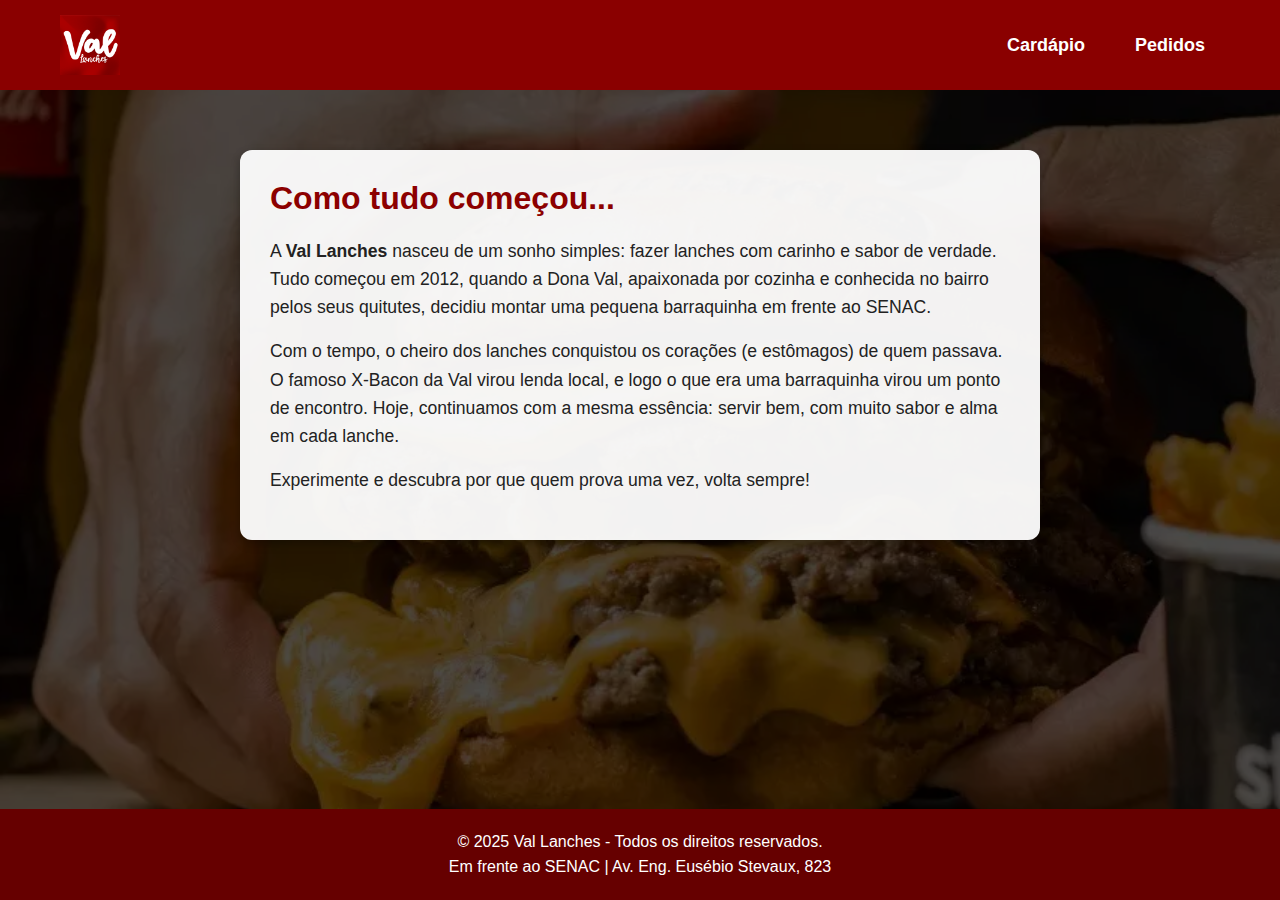
<file: index.html>
<!DOCTYPE html>
<html lang="pt-BR">

<head>
    <meta charset="UTF-8">
    <meta name="viewport" content="width=device-width, initial-scale=1.0">
    <title>Val Lanches</title>
    <link rel="stylesheet" href="style.css">
</head>

<body>
    <div class="overlay">
        <header>
            <nav>
                <div class="logo">
                    <a href="index.html">
                        <img src="img/logo.jpg" alt="Logo Val Lanches">
                    </a>
                </div>
                
                <ul class="menu">
                    <li><a href="cardapio.html">Cardápio</a></li>
                    <li><a href="pedido.html">Pedidos</a></li>
                </ul>
            </nav>
        </header>
        
        <main>
            <section class="sobre">
                <h3>Como tudo começou...</h3>
                <p>
                    A <strong>Val Lanches</strong> nasceu de um sonho simples: fazer lanches com carinho e sabor de verdade. 
                    Tudo começou em 2012, quando a Dona Val, apaixonada por cozinha e conhecida no bairro pelos seus quitutes,
                    decidiu montar uma pequena barraquinha em frente ao SENAC.
                </p>
                <p>
                    Com o tempo, o cheiro dos lanches conquistou os corações (e estômagos) de quem passava. 
                    O famoso X-Bacon da Val virou lenda local, e logo o que era uma barraquinha virou um ponto de encontro. 
                    Hoje, continuamos com a mesma essência: servir bem, com muito sabor e alma em cada lanche.
                </p>
                <p>
                    Experimente e descubra por que quem prova uma vez, volta sempre!
                </p>
            </section>
        </main>
    </div> 
        <footer>
            <p>&copy; 2025 Val Lanches - Todos os direitos reservados.</p>
            <p>Em frente ao SENAC | Av. Eng. Eusébio Stevaux, 823</p>
        </footer>
</body>

</html>
</file>
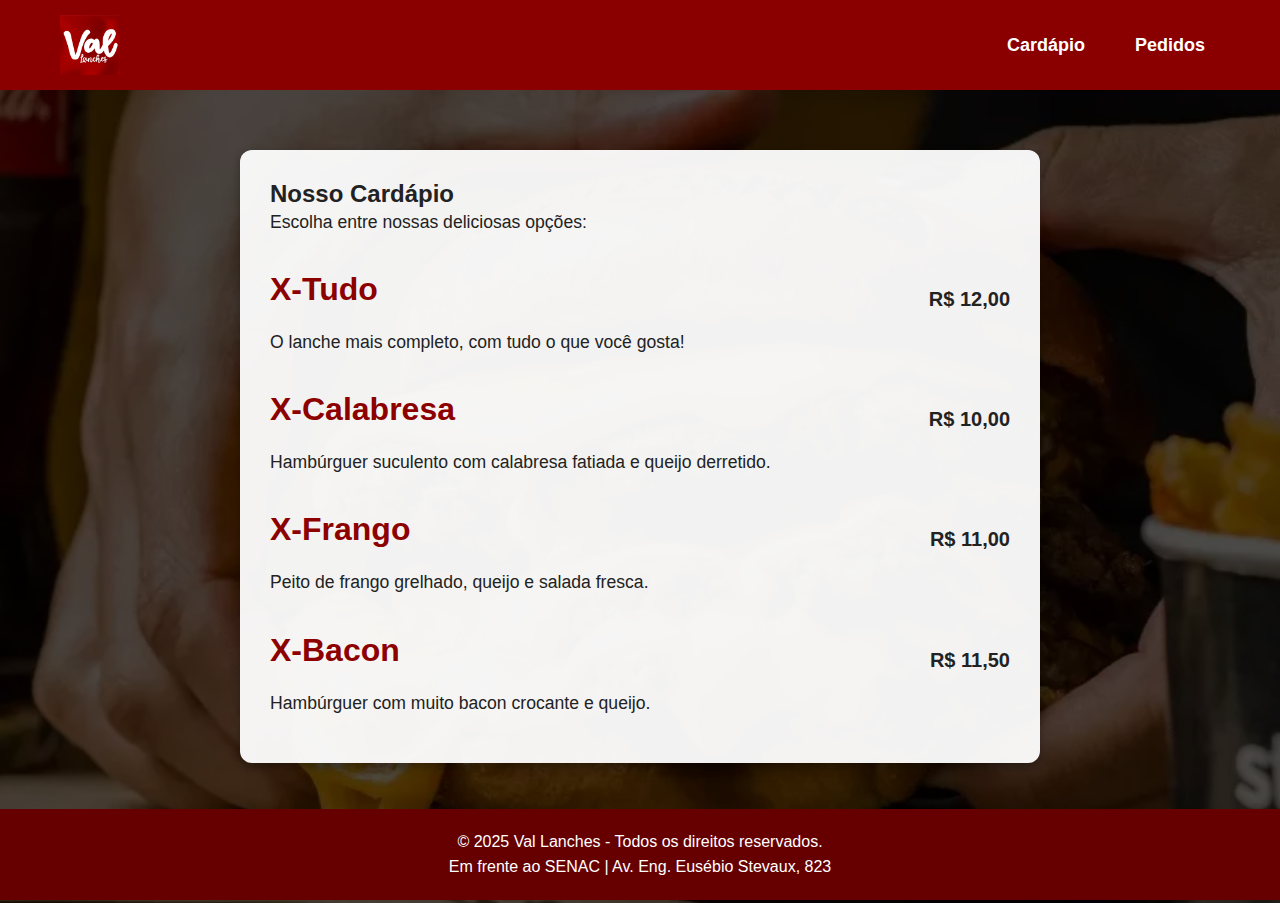
<file: cardapio.html>
<!DOCTYPE html>
    <html lang="pt-BR">
    <head>
        <meta charset="UTF-8">
        <meta name="viewport" content="width=device-width, initial-scale=1.0">
        <title>Cardápio - Val Lanches</title>
        <link rel="stylesheet" href="style.css">
    </head>
    <body>
        <div class="overlay">
            <header>
                <nav>
                    <div class="logo">
                        <a href="index.html">
                            <img src="img/logo.jpg" alt="Val Lanches">
                        </a>
                    </div>
                    <ul class="menu">
                        <li><a href="cardapio.html">Cardápio</a></li>
                        <li><a href="pedido.html">Pedidos</a></li>
                    </ul>
                </nav>
            </header>

            <section id="cardapio">
                <h2>Nosso Cardápio</h2>
                <p>Escolha entre nossas deliciosas opções:</p>

                <div class="menu-lista">
                    <div class="lanche">
                        <h3>X-Tudo</h3>
                        <span class="preco">R$ 12,00</span>
                    </div>
                    <p class="desc">O lanche mais completo, com tudo o que você gosta!</p>

                    <div class="lanche">
                        <h3>X-Calabresa</h3>
                        <span class="preco">R$ 10,00</span>
                    </div>
                    <p class="desc">Hambúrguer suculento com calabresa fatiada e queijo derretido.</p>

                    <div class="lanche">
                        <h3>X-Frango</h3>
                        <span class="preco">R$ 11,00</span>
                    </div>
                    <p class="desc">Peito de frango grelhado, queijo e salada fresca.</p>

                    <div class="lanche">
                        <h3>X-Bacon</h3>
                        <span class="preco">R$ 11,50</span>
                    </div>
                    <p class="desc">Hambúrguer com muito bacon crocante e queijo.</p>
                </div>
            </section>
        </div>
            <footer>
                <div class="footer-content">
                    <p>&copy; 2025 Val Lanches - Todos os direitos reservados.</p>
                    <p>Em frente ao SENAC | Av. Eng. Eusébio Stevaux, 823</p>
                </div>
            </footer>
    </body>
    </html>
</file>
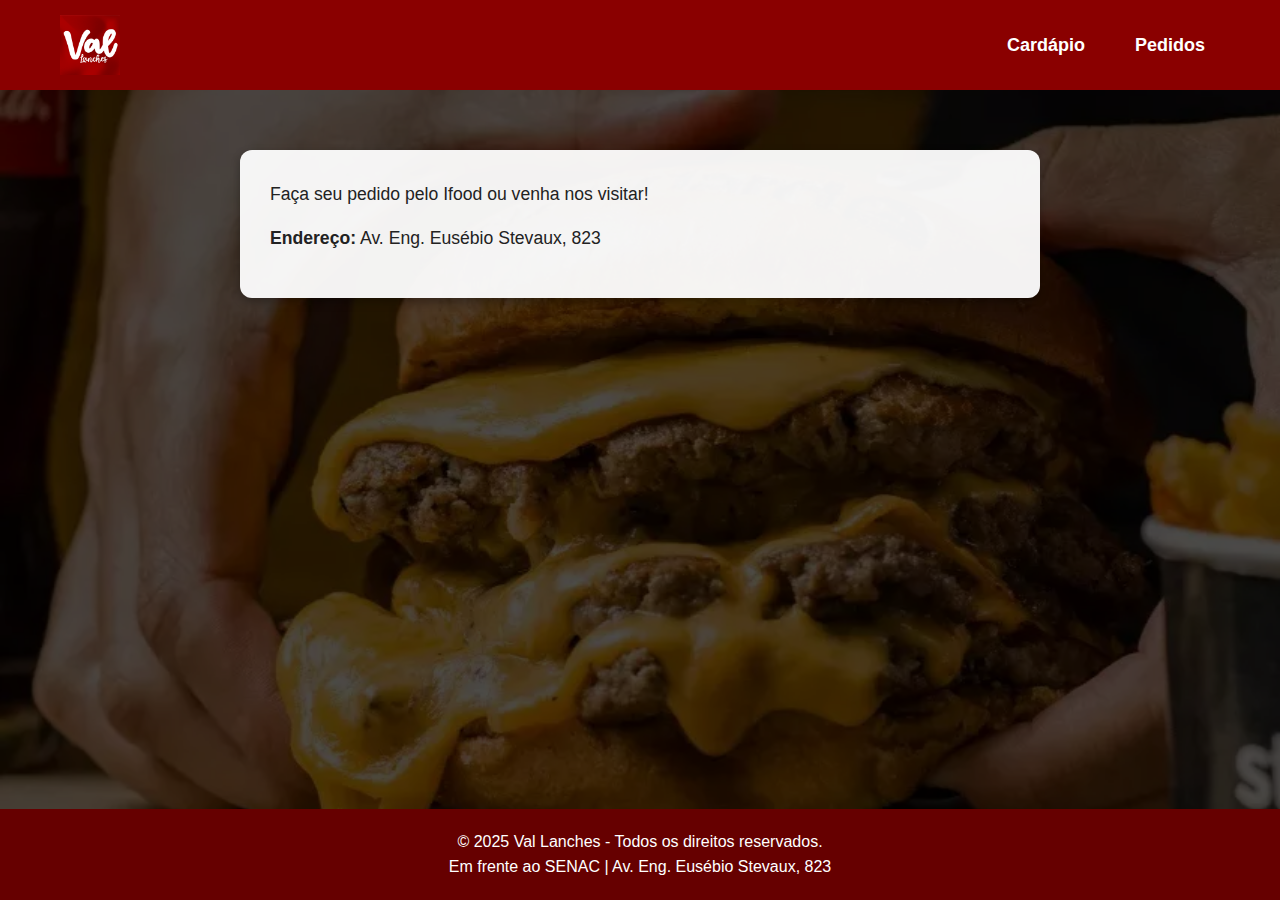
<file: pedido.html>
<!DOCTYPE html>
<html lang="pt-BR">

<head>
    <meta charset="UTF-8">
    <meta name="viewport" content="width=device-width, initial-scale=1.0">
    <title>Pedidos - Val Lanches</title>
    <link rel="stylesheet" href="style.css">
</head>

<body>
    <div class="overlay">
        <header>
            <nav>
                <div class="logo">
                    <a href="index.html">
                        <img src="img/logo.jpg" alt="Logo Val Lanches">
                    </a>
                </div>
                
                <ul class="menu">
                    <li><a href="cardapio.html">Cardápio</a></li>
                    <li><a href="pedido.html">Pedidos</a></li>
                </ul>
            </nav>
        </header>

        <main>
            <section id="pedido">
                <p>Faça seu pedido pelo Ifood ou venha nos visitar!</p>
                <p><strong>Endereço:</strong> Av. Eng. Eusébio Stevaux, 823</p>
            </section>
        </main>
    </div>
        <footer>
            <p>&copy; 2025 Val Lanches - Todos os direitos reservados.</p>
            <p>Em frente ao SENAC | Av. Eng. Eusébio Stevaux, 823</p>
        </footer>
</body>

</html>
</file>
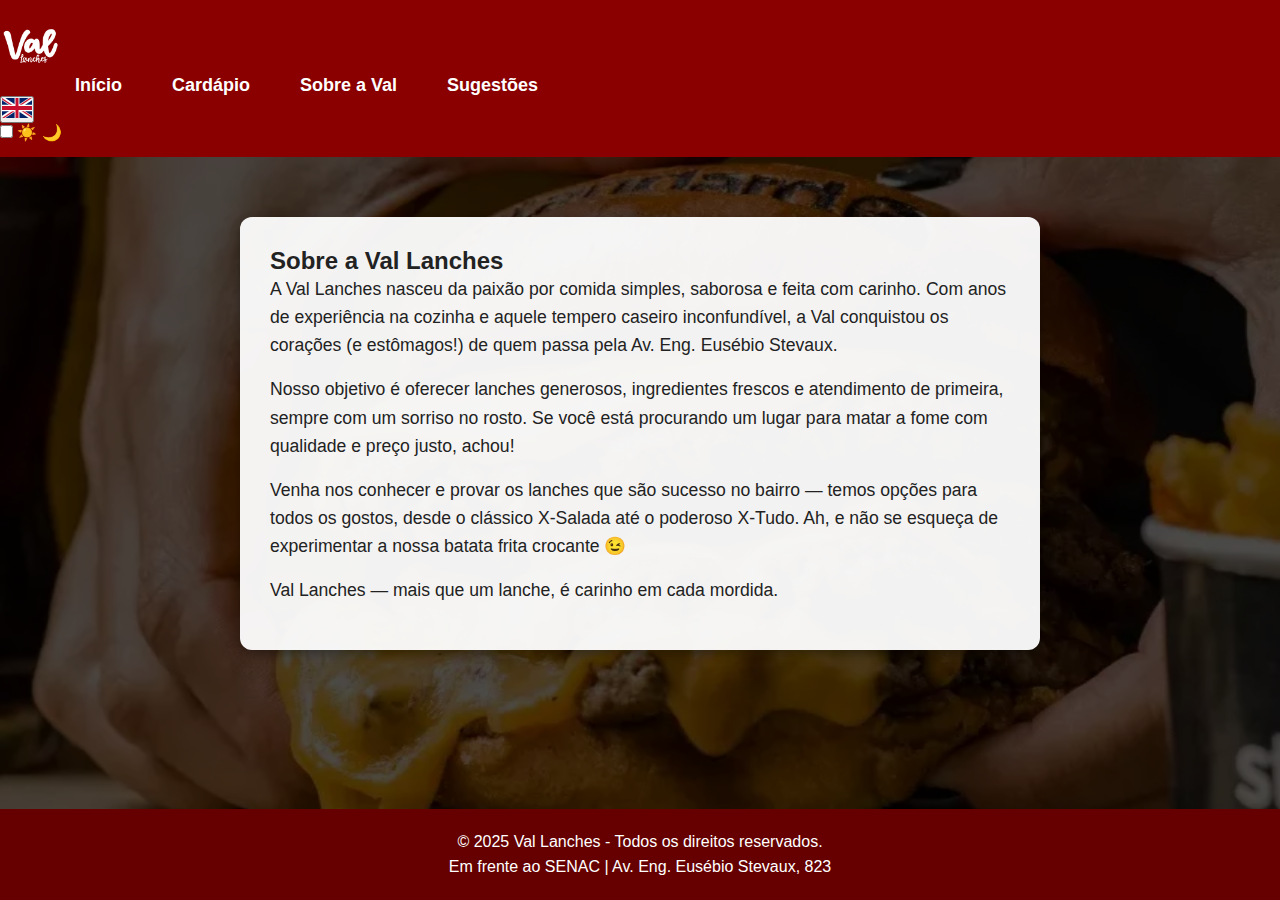
<file: sobre.html>
<!DOCTYPE html>
<html lang="pt-BR">
<head>
    <meta charset="UTF-8">
    <meta name="viewport" content="width=device-width, initial-scale=1.0">
    <title>Sobre a Val - Val Lanches</title>
    <link rel="stylesheet" href="style.css">
</head>
<body>
    <div class="overlay">
        <header>
            <div class="logo">
                <a href="index.html">
                    <img src="img/logo.png" alt="Logo Val Lanches">
                </a>
            </div>
            <nav>
                <ul class="menu">
                    <li><a id="nav-home" href="index.html">Início</a></li>
                    <li><a id="nav-menu" href="cardapio.html">Cardápio</a></li>
                    <li><a id="nav-about" href="sobre.html">Sobre a Val</a></li>
                    <li><a id="nav-suggestion" href="sugestao.html">Sugestões</a></li>
                </ul>
            </nav>
            
            <div class="theme-float">
                <div class="lang-toggle">
                    <button id="lang-btn" aria-label="Trocar idioma">
                        <img id="lang-flag" src="img/uk.png" alt="Trocar idioma" width="30" height="20">
                    </button>
                </div>
                <div class="theme-toggle">
                    <input type="checkbox" id="toggle-theme">
                    <label for="toggle-theme" class="slider">
                        <span class="icon sun">☀️</span>
                        <span class="icon moon">🌙</span>
                        <div class="ball"></div>
                    </label>
                </div>
            </div>
        </header>

        <section>
            <h2 id="about-title">Sobre a Val Lanches</h2>
            <p id="about-p1">A <strong>Val Lanches</strong> nasceu da paixão por comida simples, saborosa e feita com carinho...</p>
            <p id="about-p2">Nosso objetivo é oferecer lanches generosos...</p>
            <p id="about-p3">Venha nos conhecer e provar os lanches que são sucesso no bairro...</p>
            <p id="about-p4"><strong>Val Lanches — mais que um lanche, é carinho em cada mordida.</strong></p>
        </section>
    </div>

    <footer>
        <div class="footer-content">
            <p id="footer-copy">&copy; 2025 Val Lanches - Todos os direitos reservados.</p>
            <p id="footer-address">Em frente ao SENAC | Av. Eng. Eusébio Stevaux, 823</p>
        </div>
    </footer>

    <script src="js/lang.js"></script>
    <script src="js/script.js"></script>
</body>
</html>
</file>
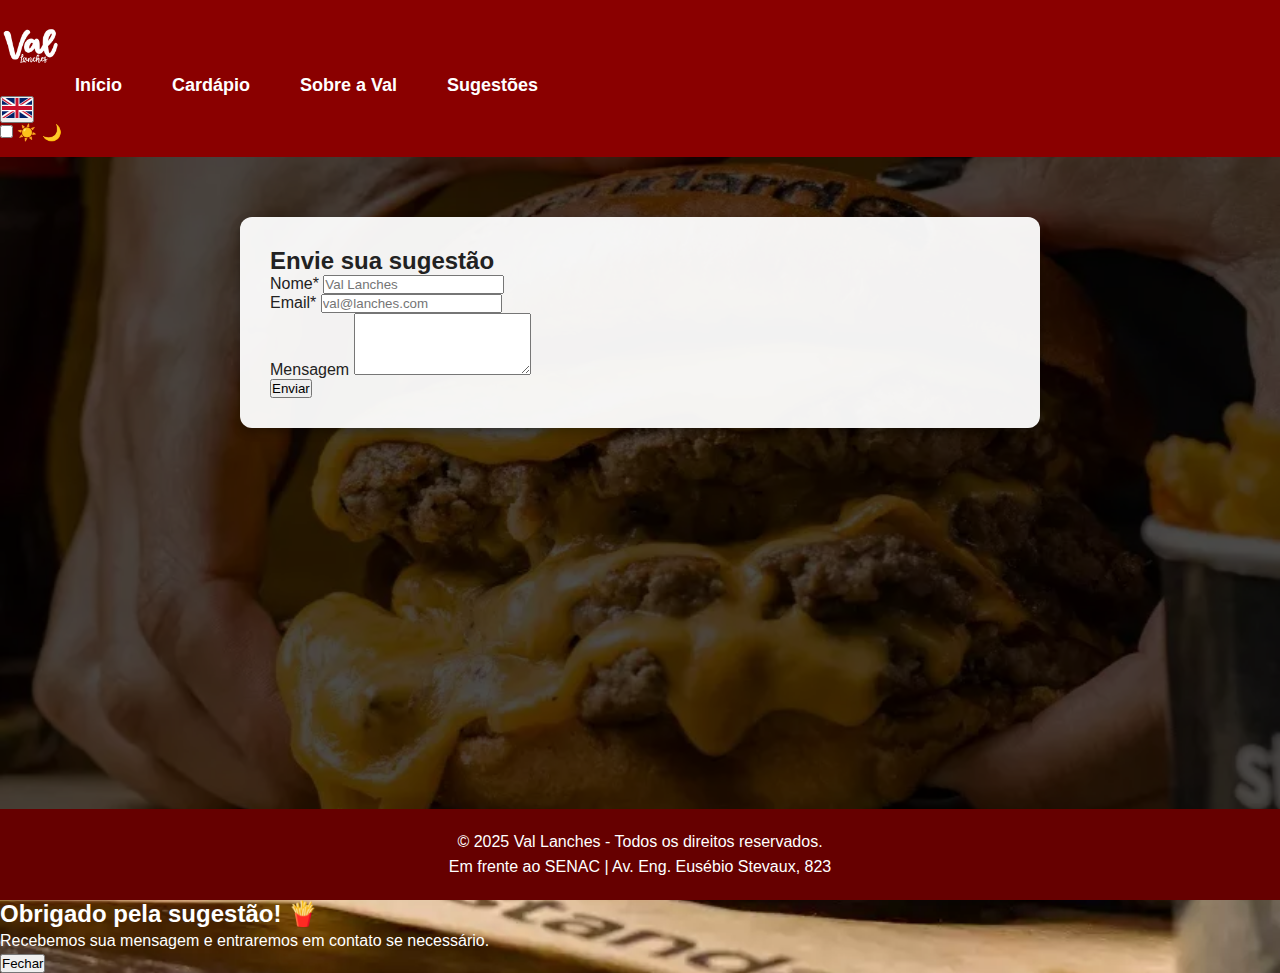
<file: sugestao.html>
<!DOCTYPE html>
<html lang="pt-BR">
<head>
  <meta charset="UTF-8" />
  <meta name="viewport" content="width=device-width, initial-scale=1.0"/>
  <title>Sugestões - Val Lanches</title>
  <link rel="stylesheet" href="style.css">
</head>
<body>
  <div class="overlay">
    <header>
      <div class="logo">
          <a href="index.html">
              <img src="img/logo.png" alt="Logo Val Lanches">
          </a>
      </div>
      <nav>
          <ul class="menu">
              <li><a id="nav-home" href="index.html">Início</a></li>
              <li><a id="nav-menu" href="cardapio.html">Cardápio</a></li>
              <li><a id="nav-about" href="sobre.html">Sobre a Val</a></li>
              <li><a id="nav-suggestion" href="sugestao.html">Sugestões</a></li>
          </ul>
      </nav>
      
      <div class="theme-float">
          <div class="lang-toggle">
              <button id="lang-btn" aria-label="Trocar idioma">
                  <img id="lang-flag" src="img/uk.png" alt="Trocar idioma" width="30" height="20">
              </button>
          </div>
          <div class="theme-toggle">
              <input type="checkbox" id="toggle-theme">
              <label for="toggle-theme" class="slider">
                  <span class="icon sun">☀️</span>
                  <span class="icon moon">🌙</span>
                  <div class="ball"></div>
              </label>
          </div>
      </div>
  </header>

    <section>
      <h2 id="suggestion-title">Envie sua sugestão</h2>
        <div class="form-container">
          <form id="sugestao-form">
            <div class="form-group">
              <label for="nome" id="label-nome">Nome*</label>
              <input type="text" id="nome" name="nome" required placeholder="Val Lanches"/>
            </div>

            <div class="form-group">
              <label for="contato" id="label-contato">Email*</label>
              <input type="email" id="contato" name="contato" required placeholder="val@lanches.com"/>
            </div>

            <div class="form-group">
              <label for="mensagem" id="label-mensagem">Mensagem</label>
              <textarea id="mensagem" name="mensagem" rows="4"></textarea>
            </div>

            <button type="submit" id="btn-enviar">Enviar</button>
          </form>
        </div>
    </section>
  </div>

  <div class="modal" id="modal">
    <div class="modal-content">
      <h3 id="modal-title">Obrigado pela sugestão! 🍟</h3>
      <p id="modal-text">Recebemos sua mensagem e entraremos em contato se necessário.</p>
      <button id="modal-close">Fechar</button>
    </div>
  </div>  

  <footer>
    <div class="footer-content">
      <p id="footer-copy">&copy; 2025 Val Lanches - Todos os direitos reservados.</p>
      <p id="footer-address">Em frente ao SENAC | Av. Eng. Eusébio Stevaux, 823</p>
    </div>
  </footer>

  <script src="js/lang.js"></script>
  <script src="js/script.js"></script>
</body>
</html>
</file>
<file: style.css>
* {
    margin: 0;
    padding: 0;
    box-sizing: border-box;
    font-family: Arial, sans-serif;
}

body {
    background-color: #b30000;
    color: white;
    margin: 0;
    padding: 0;
    background-image: url('img/burger.jpg');
    background-size: cover;
    background-position: center;
    background-repeat: no-repeat;
    background-attachment: fixed;
    color: white;
}

header {
    background-color: #8a0000;
    color: white;
    padding: 15px 0;
}

header nav {
    display: flex;
    justify-content: space-between;
    align-items: center;
    max-width: 1200px;
    margin: 0 auto;
    padding: 0 20px;
}

.overlay {
    background-color: rgba(0, 0, 0, 0.7); /* Escurece o fundo */
    min-height: 100vh;
    padding-bottom: 80px; /* espaço pro footer */
}

.logo a {
    display: flex;
    align-items: center;
    text-decoration: none;
}

.logo img {
    height: 60px;
    width: auto;
    display: block;
}

.menu {
    list-style: none;
    display: flex;
    gap: 20px;
}

.menu li {
    display: inline;
}

.menu li a {
    color: white;
    text-decoration: none;
    font-size: 18px;
    font-weight: bold;
    padding: 8px 15px;
    transition: 0.3s;
}

.menu li a:hover {
    background-color: #660000;
    border-radius: 5px;
}

section {
    max-width: 800px;
    margin: 60px auto;
    background-color: rgba(255, 255, 255, 0.95);
    padding: 30px;
    border-radius: 12px;
    color: #222;
    box-shadow: 0 4px 10px rgba(0, 0, 0, 0.3);
}

section h3 {
    font-size: 2em;
    margin-bottom: 20px;
    color: #8C0000;
}

section p {
    font-size: 1.1em;
    line-height: 1.6;
    margin-bottom: 16px;
}

h3 {
    font-size: 24px;
}

p {
    font-size: 16px;
    line-height: 1.6;
}

.lanche {
    display: flex;
    flex-wrap: wrap;
    justify-content: space-between;
    margin: auto;
    margin-top: 35px;
    align-items: center;
}

.preco {
    font-size: 20px;
    font-weight: bold;
}

footer {
    background-color: #660000; 
    color: white;
    padding: 20px 0;
    text-align: center;
    position: fixed;
    bottom: 0;
    left: 0;
    width: 100%;
}

.footer-content {
    max-width: 1200px;
    margin: 0 auto;
}

footer a {
    color: #ffcccc;
    text-decoration: none;
    font-weight: bold;
}

footer a:hover {
    text-decoration: underline;
}

@media (max-width: 768px) {
    header nav {
        flex-direction: column;
        text-align: center;
    }

    .menu {
        flex-direction: column;
        gap: 10px;
    }

    section {
        width: 90%;
    }
}
</file>
